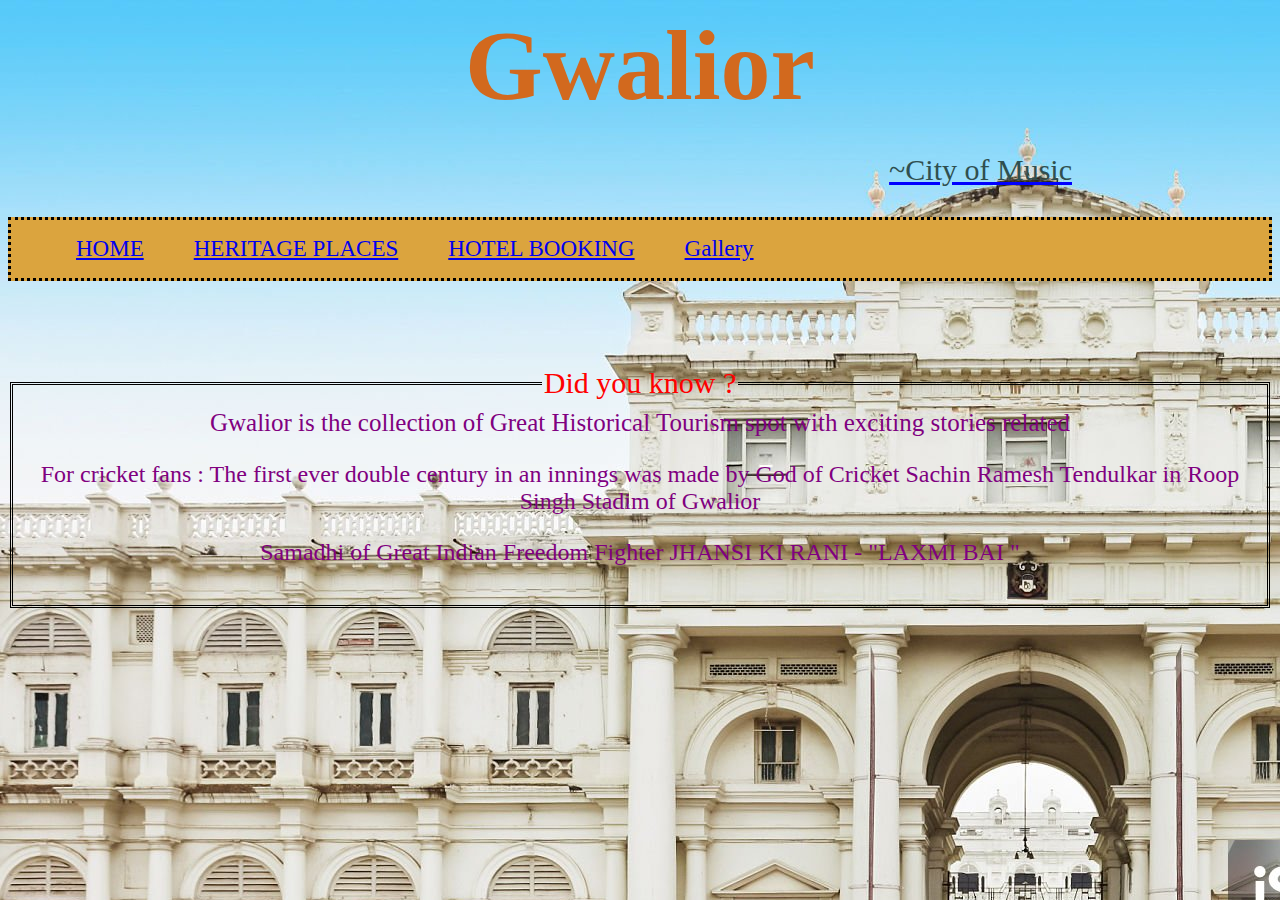
<file: index.html>
<!DOCTYPE html>
<html lang="en">
<head>
    <meta charset="UTF-8">
    <meta name="viewport" content="width=device-width, initial-scale=1.0">
    <link rel="stylesheet" href="style.css">
    <title>Heritage Places</title>
</head>
<body>

    <p class="heading">Gwalior</p>

    <p id="note" >~City of Music </p>
    
    <div class="top-nav" >
        <ul class="horizontal-list">
            <li class="option"> <a href="index.html">HOME</a> </li>
            <li class="option"> <a href="https://www.viator.com/Gwalior/d24829-ttd/p-57562P111?m=33953&supag=1232553554735127&supsc=dat-2328834347509487&supai=77034728715022&supdv=c&supnt=nt:o&suplp=155190&supli=150070&supti=dat-2328834347509487&tsem=true&supci=dat-2328834347509487&supkw=heritage%20places%20in%20gwalior&msclkid=a1471afefe1b17631b5f7d67fdc840f1">HERITAGE PLACES</a> </li>
            <li class="option"> <a href="hotelbookingform.html">HOTEL BOOKING</a> </li>
            <li class="option"> <a href="gallery.html">Gallery</a> </li>
        </ul>
    </div>

    <fieldset style=" margin-top: 85px; color: purple; display: inline; text-align: center; font-size: 25px; border: double black;" >
        <legend class="legend">Did you know ? </legend>
                Gwalior is the collection of Great Historical Tourism spot with exciting stories related
                <br/>
            <p class="watch">
                For cricket fans : The first ever double century in an innings was made by God of Cricket Sachin Ramesh Tendulkar in Roop Singh Stadim of Gwalior
            </p>
            <p class="watch">
                Samadhi of Great Indian Freedom Fighter JHANSI KI RANI - "LAXMI BAI "
            </p>
    </fieldset>
    

    

</body>
</html>
</file>
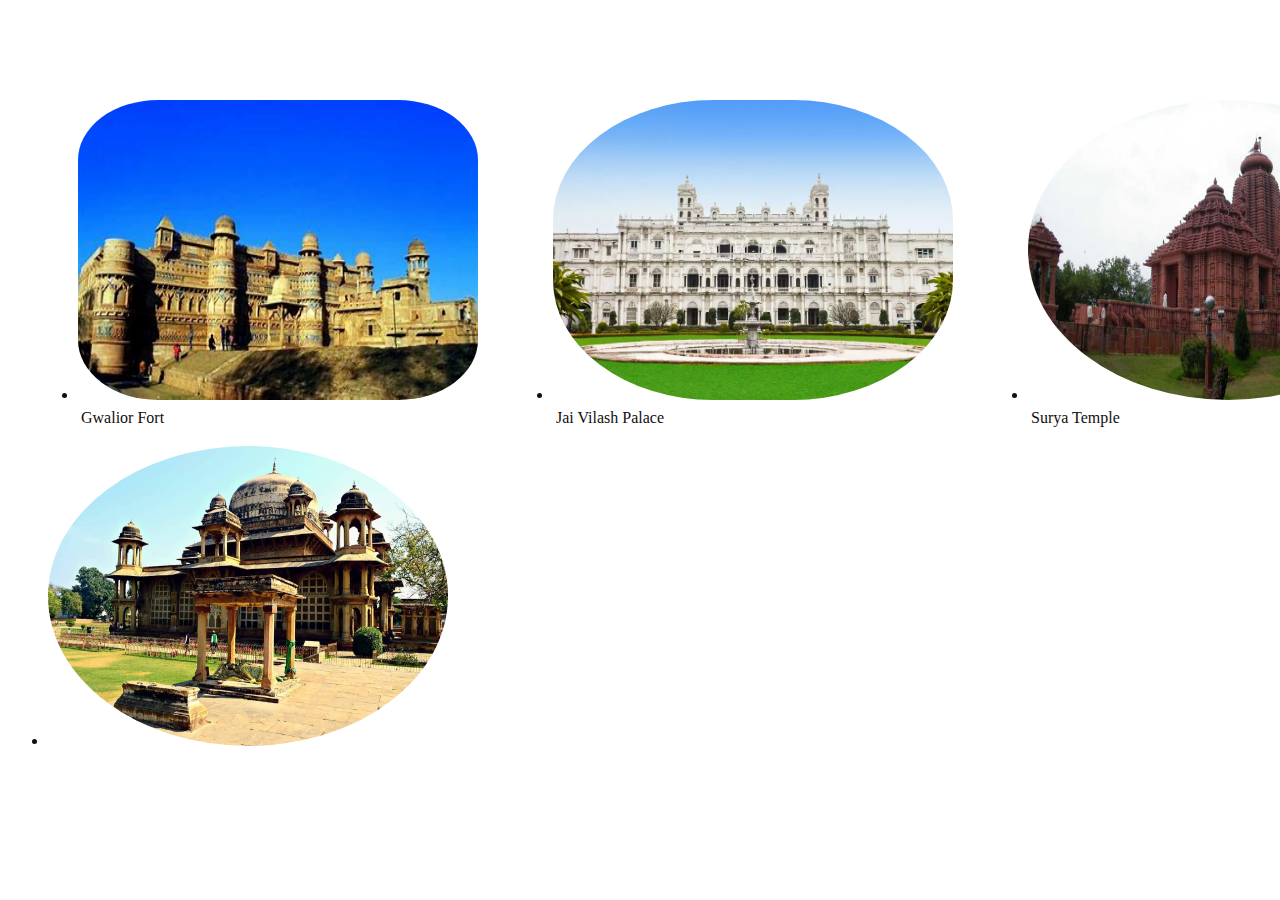
<file: gallery.html>
<!DOCTYPE html>
<html lang="en">
<head>
    <meta charset="UTF-8">
    <meta name="viewport" content="width=device-width, initial-scale=1.0">
    <title>Gallery</title>
</head>
<body style="color: rgb(20, 13, 13);">
    
    <div style="margin-top: 100px;">
        <ul style="display: flex;" >
            <li style="margin-left: 30px;"> 
                <table>
                    <tr> <a href="https://en.wikipedia.org/wiki/Gwalior_Fort"><img src="image.png" alt="Gwalior fort" width="400px" height="300px" style="border-radius: 20%;"></a> </tr>
                    <tr> 
                        <td class="text" >Gwalior Fort </td>
                    </tr>
                </table>    
            </li>
            <li style="margin-left: 75px;"> 
                <table>
                    <tr> <a href="https://jaivilaspalace.in/"><img src="jai_vilash_palace.webp" alt="jai_vilash_palace" width="400px" height="300px" style="border-radius: 40%;"> </a> </tr>
                    <tr>
                        <td class="text">Jai Vilash Palace</td>
                    </tr>
                </table>
            </li>
            <li style="margin-left: 75px;">
                <table>
                    <tr> <a href="https://www.bhaktibharat.com/en/mandir/gwalior-sun-temple"><img src="suntemple.png" alt="suntemple" width="400px" height="300px" style="border-radius: 60%;"></a> </li></tr>
                    <tr>
                        <td  class="text" >Surya Temple</td>
                    </tr>
                </table>
            
        </ul>
    </div>
    <ul>
        <li>
            <table>
                <tr> <a href="https://www.bing.com/search?q=tansen+gwalior&form=ANSPH1&refig=966513c17b1a4e289084a018f100ec2d&pc=U531"> <img src="tomb-of-tansen.jpg" alt="Sangeet ka samrat tansen" width="400px" height="300px" style="border-radius: 80%"> </a> </tr>
            </table>
        </li>
    </ul>

</body>
</html>
</file>
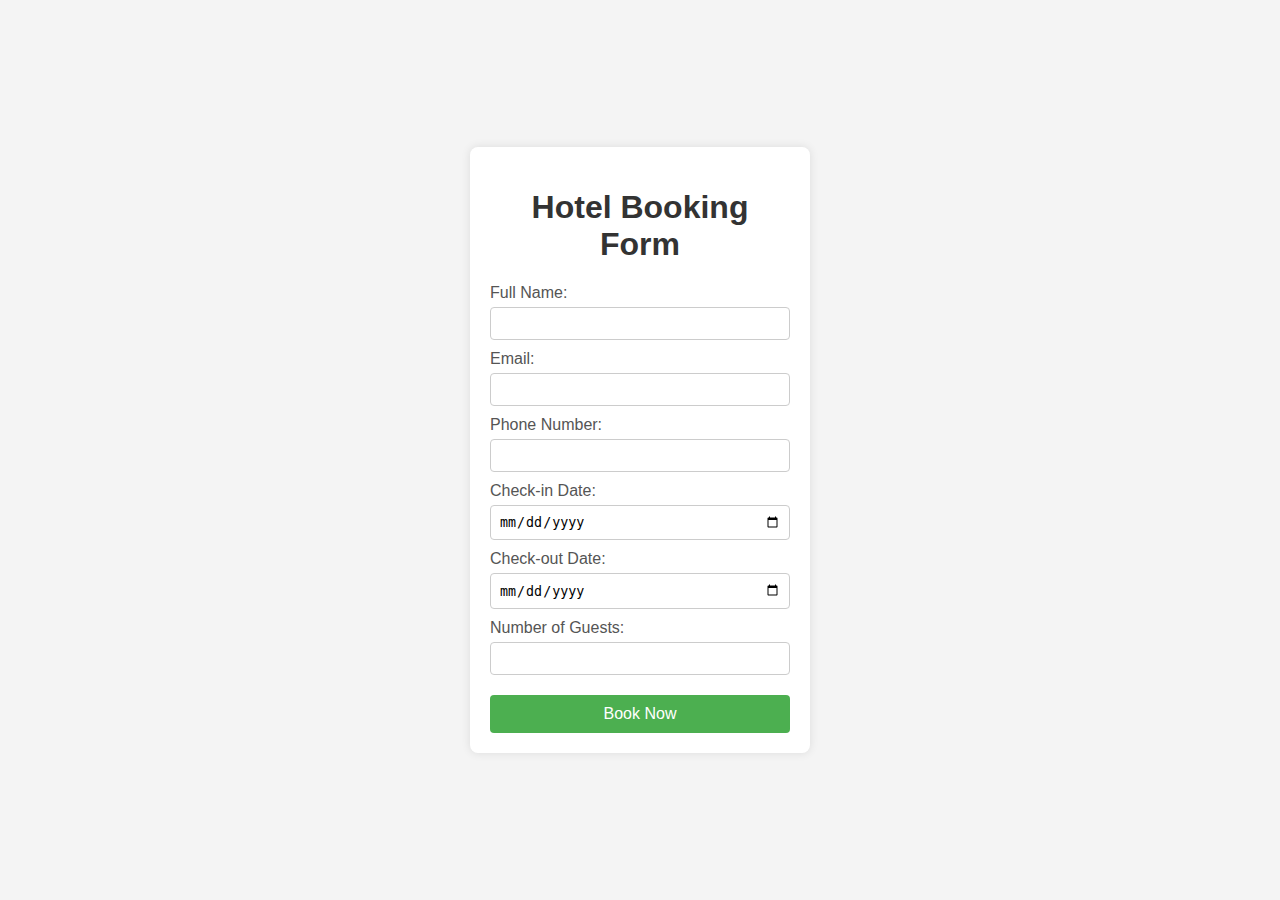
<file: hotelbookingform.html>
<!DOCTYPE html>
<html>
<head>
    <title>Hotel Booking Form</title>
    <style>
        body {
            font-family: Arial, sans-serif;
            background-color: #f4f4f4;
            margin: 0;
            padding: 0;
            display: flex;
            justify-content: center;
            align-items: center;
            height: 100vh;
        }
        .form-container {
            background-color: white;
            padding: 20px;
            border-radius: 8px;
            box-shadow: 0 0 10px rgba(0, 0, 0, 0.1);
            width: 300px;
        }
        h1 {
            text-align: center;
            color: #333;
        }
        label {
            display: block;
            margin-top: 10px;
            color: #555;
        }
        input[type="text"],
        input[type="email"],
        input[type="tel"],
        input[type="date"],
        input[type="number"] {
            width: 100%;
            padding: 8px;
            margin-top: 5px;
            border: 1px solid #ccc;
            border-radius: 4px;
            box-sizing: border-box;
        }
        input[type="submit"] {
            width: 100%;
            padding: 10px;
            margin-top: 20px;
            background-color: #4CAF50;
            border: none;
            border-radius: 4px;
            color: white;
            font-size: 16px;
            cursor: pointer;
        }
        input[type="submit"]:hover {
            background-color: #45a049;
        }
    </style>
</head>
<body>
    <div class="form-container">
        <h1>Hotel Booking Form</h1>
        <form action="/submit-booking" method="POST">
            <label for="name">Full Name:</label>
            <input type="text" id="name" name="name" required>

            <label for="email">Email:</label>
            <input type="email" id="email" name="email" required>

            <label for="phone">Phone Number:</label>
            <input type="tel" id="phone" name="phone" required>

            <label for="checkin">Check-in Date:</label>
            <input type="date" id="checkin" name="checkin" required>

            <label for="checkout">Check-out Date:</label>
            <input type="date" id="checkout" name="checkout" required>

            <label for="guests">Number of Guests:</label>
            <input type="number" id="guests" name="guests" required min="1">

            <input type="submit" value="Book Now">
        </form>
    </div>
</body>
</html>
</file>
<file: style.css>
body {
    background-image: url(bg_project.jpg);
}

.heading {
    text-align: center;
    font-size: 100px;
    font-weight: bolder;
    font-family: cursive;
    color: chocolate;
    margin-top: 0;
    margin-bottom: 0;
    font-display: block;
}

#note {
    text-align: right;
    color: darkslategrey;
    margin-right: 200px;
    font-size: 30px;
    font-display: inline;
    font-family: cursive;
    transition: transform .2s;
    text-decoration: underline blue ;
    animation: rotate 2s 2 ease-in-out;
}

@keyframes rotate {
    0% {
        transform: deg(90);
    }
    100% {
        transform: deg(360);
    }
}

.top-nav {
    margin: 0;
    display: flex;
    border: dotted;
    background-color: rgb(219, 164, 62);
}

.horizontal-list{
    display: flex;
}

.option {
    transition: transform .2s;
    text-align: center;
    text-decoration: black;
    list-style: none;
    margin: 0 25px;
    font-size: 23px;
}

.option:hover {
    background-color: rgb(174, 151, 34);
    transform: scale(1.7);
}

.legend {
    color: red;
    font-size: 30px;
}

.legend:hover {
    background-color: aquamarine;
    transform: scale(1.8);
}

.text {
    font-size: 30px;
    color: rgb(181, 30, 30);
    text-decoration: underline;
}

.watch {
    font-size: 24px;
    font-weight: 400;
    transition: transform .2s;
}

.watch:hover {
    background-color: rgb(254, 254, 255);
    transform: scale3d(2);
}
</file>
